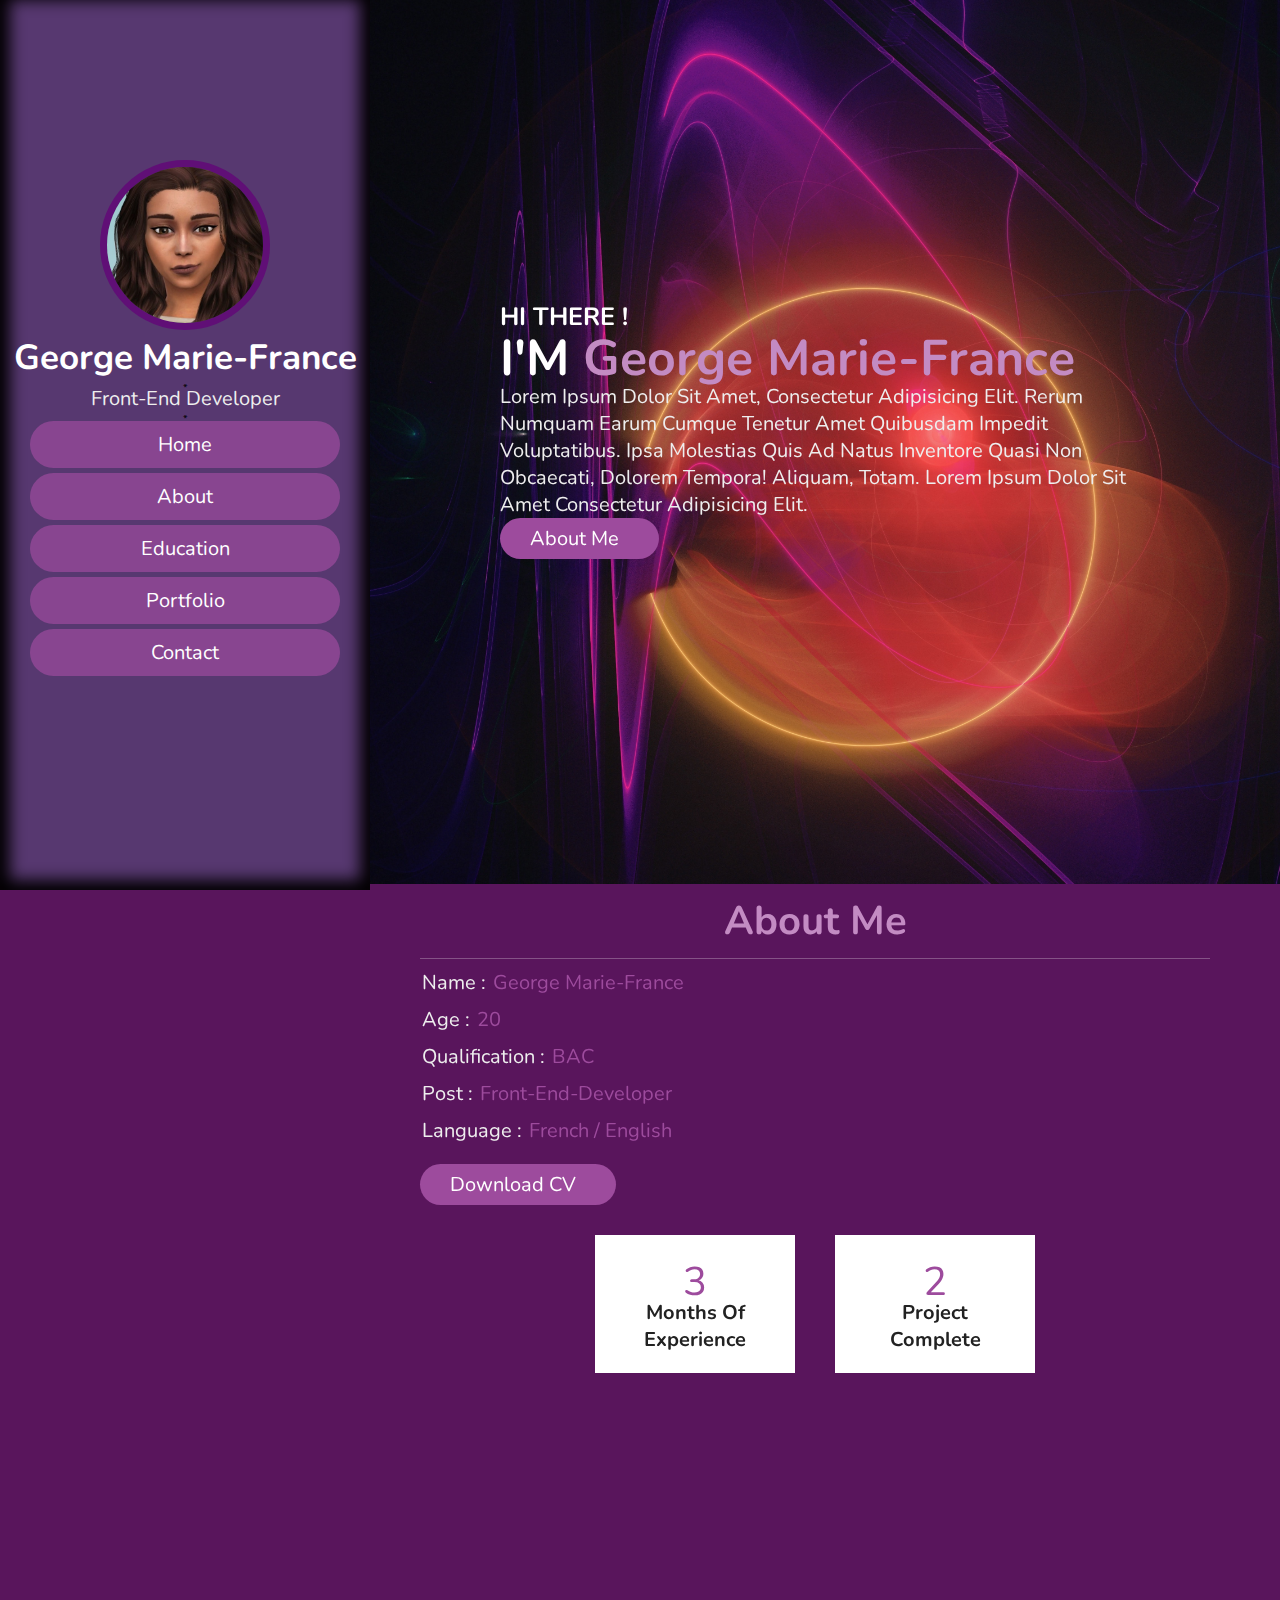
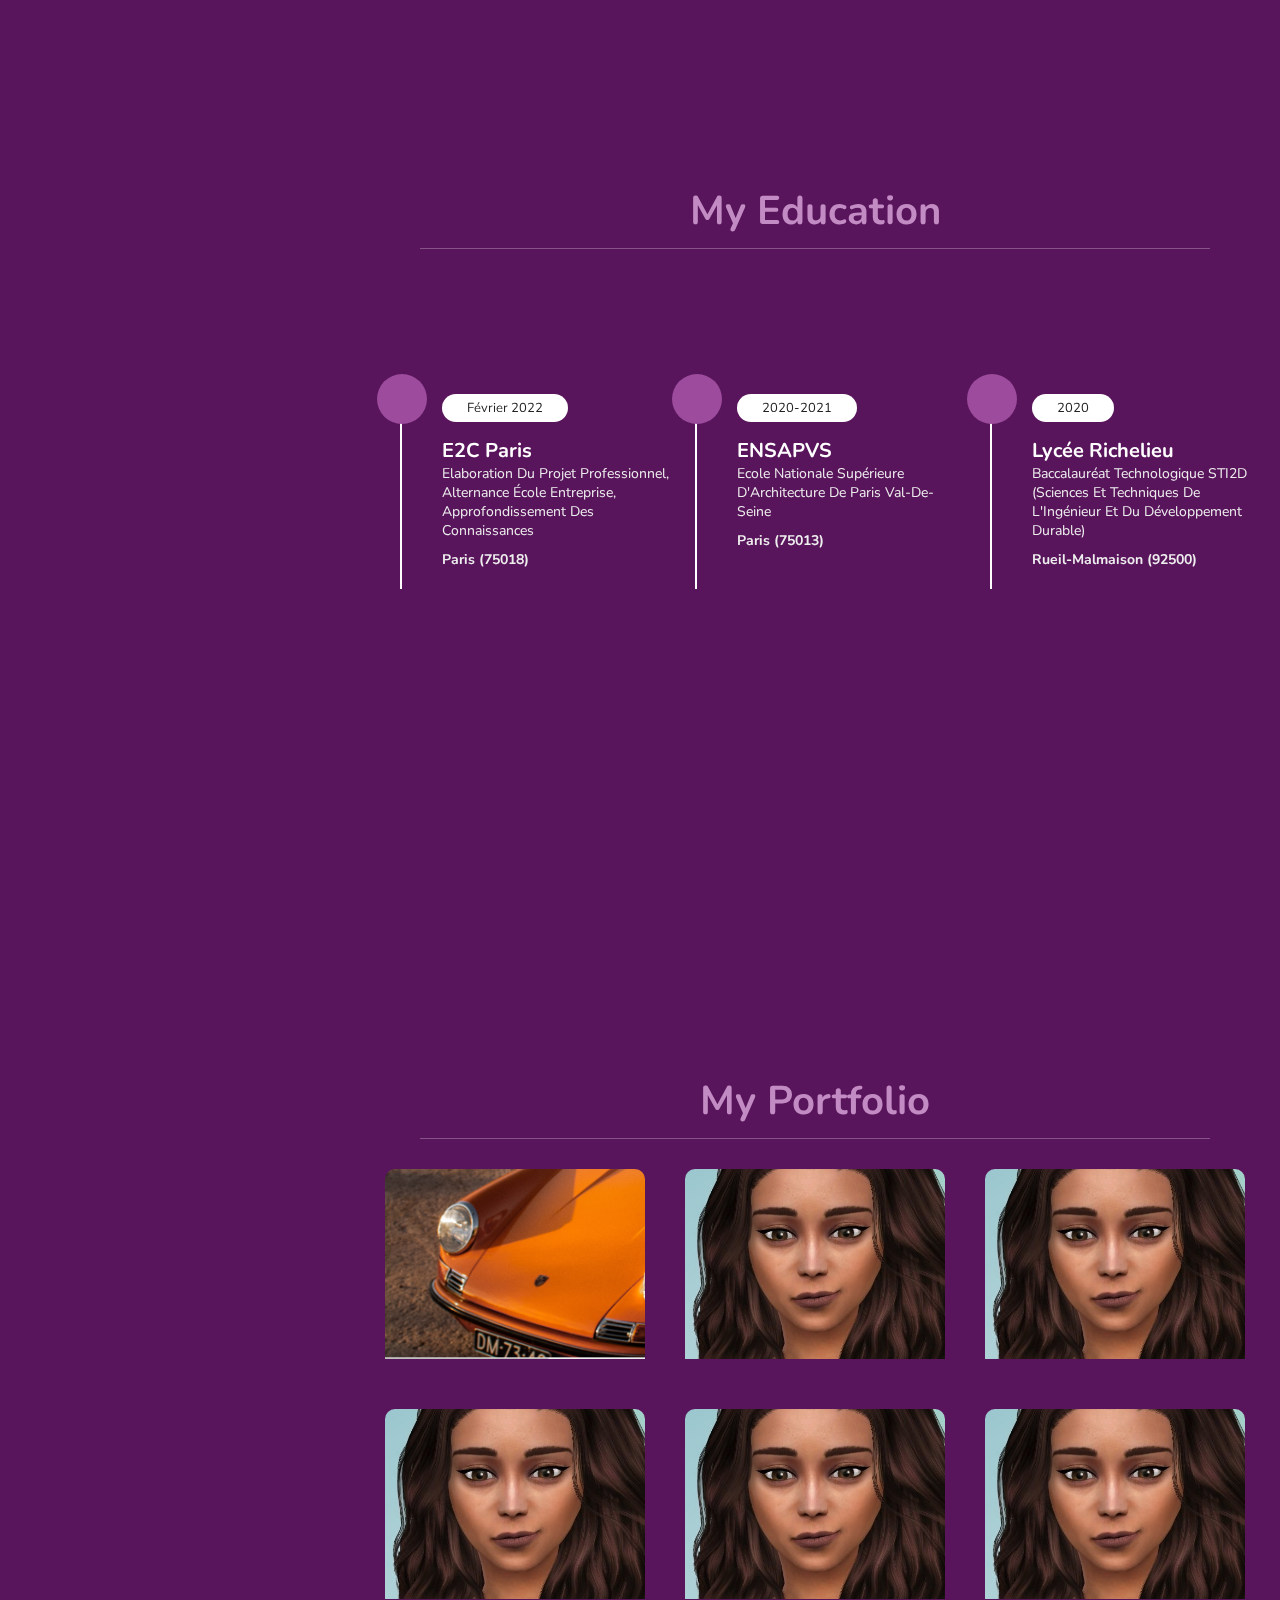
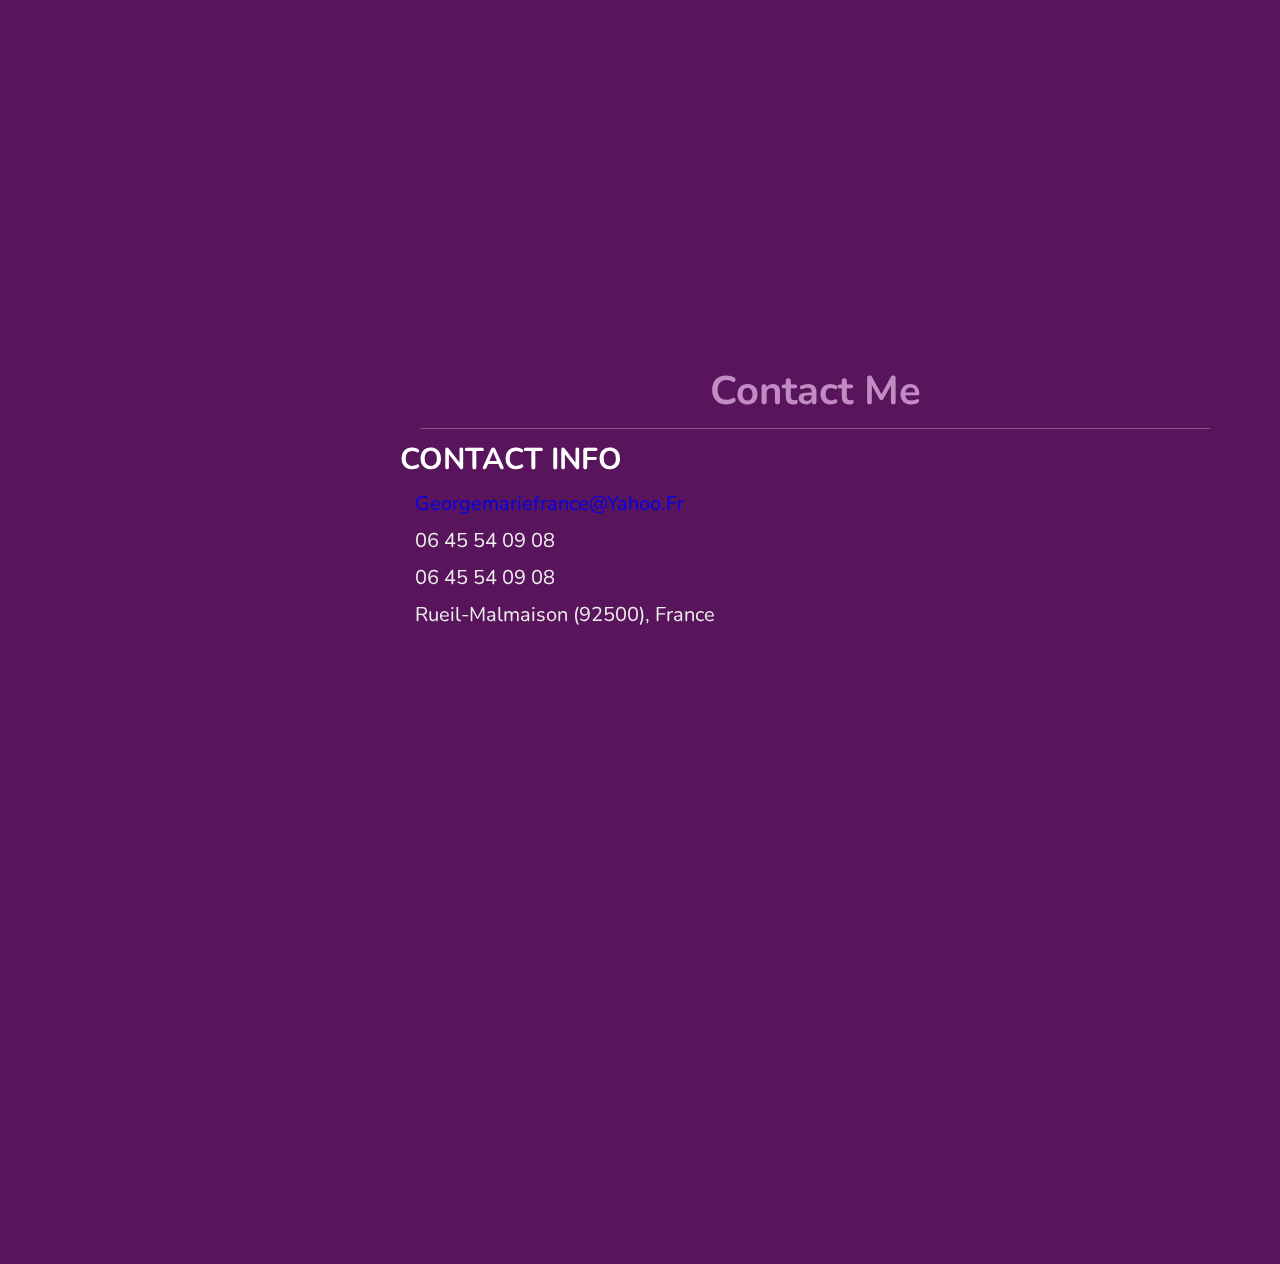
<file: index.html>
<!DOCTYPE html>
<html lang="en">
<head>
    <meta charset="UTF-8">
    <meta http-equiv="X-UA-Compatible" content="IE=edge">
    <meta name="viewport" content="width=device-width, initial-scale=1.0">
    <title>Portfolio_Marie</title>

    <link rel="icon" href="./images/doigt-scrolltop.png">

    <!-- CDN font-awesome link -->
    <link rel="stylesheet" href="https://cdnjs.cloudflare.com/ajax/libs/font-awesome/6.1.1/css/all.min.css" integrity="sha512-KfkfwYDsLkIlwQp6LFnl8zNdLGxu9YAA1QvwINks4PhcElQSvqcyVLLD9aMhXd13uQjoXtEKNosOWaZqXgel0g==" crossorigin="anonymous" referrerpolicy="no-referrer" />">

    <!-- Custom CSS -->
    <link rel="stylesheet" href="style.css">
</head>
<body>
   <div class="img">
    </div>
    <!-- background image ends -->
<!-- header section starts -->
    <header>

        <div class="user">
            <img src="./images/imageProfil.jpg" alt="image de profil de mon portfolio">
            <h3 class="name">George Marie-France</h3>*
            <p class="post">Front-end developer</p>*
        </div>

    <nav class="navbar">
        <ul>
            <li><a href="#home">home</a></li>
            <li><a href="#about">about</a></li>
            <li><a href="#education">education</a></li>
            <li><a href="#portfolio">portfolio</a></li>
            <li><a href="#contact">contact</a></li>
        </ul>
    </nav>
    </header>

<!-- header section ends -->

<div id="menu" class="fas fa-bars"></div>

<!-- home section starts -->

<section class="home" id="home">
    <h3>HI THERE !</h3>
    <h1>I'M <span>George Marie-France</span></h1>
    <p>Lorem ipsum dolor sit amet, consectetur adipisicing elit. Rerum numquam earum cumque tenetur amet quibusdam impedit voluptatibus. Ipsa molestias quis ad natus inventore quasi non obcaecati, dolorem tempora! Aliquam, totam. Lorem ipsum dolor sit amet consectetur adipisicing elit.
    </p>
    <a href="#about"><button class="btn">about me <i class="fas fa-user"></i></button></a>
</section>

<!-- home section ends -->

<!-- about section starts -->

<section class="about" id="about">

<h1 class="heading"> <span>about</span> me </h1>

<div class="row">
    <div class="info">
        <h3> <span> name : </span> George Marie-France</h3>
        <h3> <span> age : </span> 20</h3>
        <h3> <span> qualification : </span> BAC </h3>
        <h3> <span> post : </span> Front-End-developer </h3>
        <h3> <span> language : </span> french / English </h3>
        <a href="#"><button class="btn"> Download CV <i class="fas fa-download"></i></button></a>
    </div>

    <div class="counter">
        <div class="box">
            <span>3</span>
            <h3>months of experience</h3>
        </div>

        <div class="box">
            <span>2</span>
            <h3>Project complete</h3>
        </div>

      <!--  <div class="box">
            <span>x+</span>
            <h3>projects complete</h3>
        </div>

        <div class="box">
            <span>x+</span>
            <h3>happy clients</h3>
        </div>

        <div class="box">
            <span>x+</span>
            <h3>awards won</h3>
        </div>

    </div> -->

</div>

</section>

<!-- about section ends -->

<!-- education section starts -->

<section class="education" id="education">

<h1 class="heading">my <span>education</span> </h1>

<div class="box-container">

    <div class="box">
        <i class="fas fa-graduation-cap"></i>
        <span>février 2022</span>
        <h3>E2C Paris</h3>
        <p>Elaboration du projet professionnel, alternance école entreprise, approfondissement des connaissances 
        <p class="bold">Paris (75018)</p> 
        </p>
    </div>

    <div class="box">
        <i class="fas fa-graduation-cap"></i>
        <span>2020-2021</span>
        <h3>ENSAPVS</h3>
        <p>Ecole Nationale Supérieure d'Architecture de Paris Val-de-Seine</p>
        <p class="bold">Paris (75013)</p>
    </div>

    <div class="box">
        <i class="fas fa-graduation-cap"></i>
        <span>2020</span>
        <h3>Lycée Richelieu</h3>
        <p>Baccalauréat technologique STI2D (Sciences et Techniques de l'Ingénieur et du Développement Durable)</p>
        <p class="bold">Rueil-Malmaison (92500)</p>
    </div>
</div>

</section>
<!-- education section ends -->

<!-- portfolio section starts -->

<section class="portfolio" id="portfolio">

<h1 class="heading">my <span>portfolio</span> </h1>

<div class="box-container">

    <div class="box">
        <a href="./2_training_design_shop/index.html" target="blank">
           <img src="./images/Capture.PNG" alt=""> 
        </a>
        
    </div>

    <div class="box">
        <img src="./images/imageProfil.jpg" alt="">
    </div>

    <div class="box">
        <img src="./images/imageProfil.jpg" alt="">
    </div>

    <div class="box">
        <img src="./images/imageProfil.jpg" alt="">
    </div>

    <div class="box">
        <img src="./images/imageProfil.jpg" alt="">
    </div>

    <div class="box">
        <img src="./images/imageProfil.jpg" alt="">
    </div>
</div>
    
</section>

<!-- portfolio section ends -->

<!-- contact section starts -->

<section id="contact" class="contact">

<h1 class="heading"> <span>contact</span> me </h1>

<div class="row">

    <div class="content">

        <h3 class="title">contact info</h3>

        <div class="info">
            <h3> <i class="fas fa-envelope"></i><a href="mailto:georgemariefrance@yahoo.fr">georgemariefrance@yahoo.fr</a></h3>
            <h3> <i class="fas fa-phone"></i> 06 45 54 09 08 </h3>
            <h3> <i class="fas fa-phone"></i> 06 45 54 09 08 </h3>
            <h3> <i class="fas fa-map-marker-alt"></i> Rueil-Malmaison (92500), France </h3>
        </div>

       <!-- <form action="">

            <input type="text" placeholder="name" class="box">
            <input type="email" placeholder="email" class="box">
            <input type="text" placeholder="project" class="box">
            <textarea name="" id="" cols="30" rows="10" class="box message" placeholder="message"></textarea>
            <button type="submit" class="btn"> send <i class="fas fa-paper-plane"></i> </button>

        </form> -->

    </div>

</div>

</section>

<!-- contact section ends -->



<!-- scroll top button -->

<a href="#home" class="top">
    <img src="./images/doigt-scrolltop.png" alt="">
</a>




    <!-- jquery cdn link-->
    <script src="https://cdnjs.cloudflare.com/ajax/libs/jquery/3.6.0/jquery.js"></script>
    <!-- custon js file link -->
    <script src="main.js"></script>

</body>
</html>
</file>
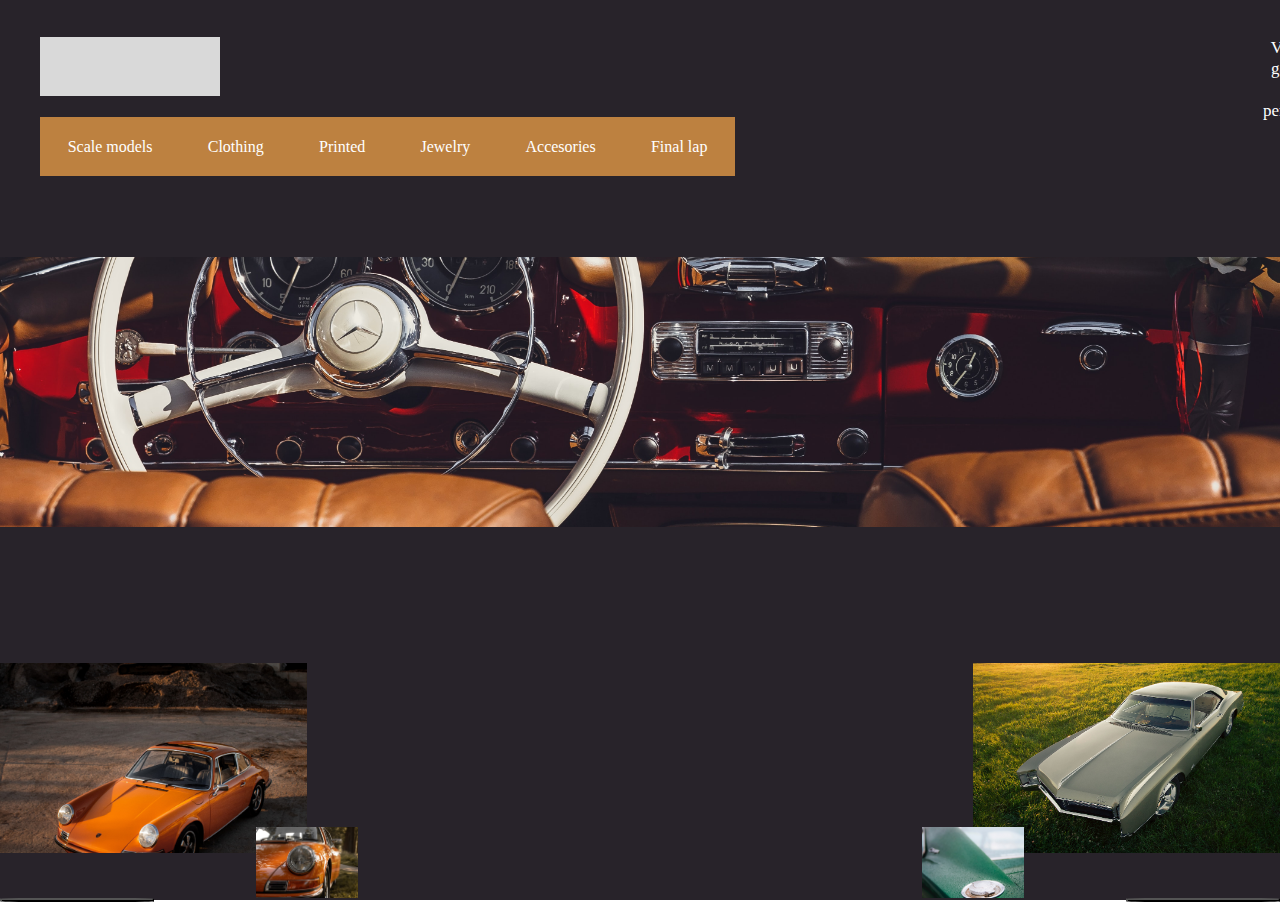
<file: 2_training_design_shop/index.html>
<!DOCTYPE html>
<html lang="en">
<head>
    <meta charset="UTF-8">
    <meta http-equiv="X-UA-Compatible" content="IE=edge">
    <meta name="viewport" content="width=device-width, initial-scale=1.0">
    <title>Training</title>
    <link rel="stylesheet" href="style.css">
</head>
<body>
    <div id="shop">
        <div id="logo"></div>
        <div id="navbar">
            <p>Scale models</p>
            <p>Clothing</p>
            <p>Printed</p>
            <p>Jewelry</p>
            <p>Accesories</p>
            <p>Final lap</p>
        </div>
        <div id="menu">
            <p>Voici le shopcar : vous pourrez retrouver notre large gamme de voiture retro en passant de la Pontiac à la Riviera. De plus, tous nos modèles sont personnalisables sur demande, selon vos préférences.</p> 
        </div>
        <div id="main_img">
            <img id="main_img1" src="./images/dashboard.jpg" alt="">
        </div>
        
        <div id="car">
            <div id="car1">
                <img class="img1" src="./images/c1.jpg" alt="">
                <img class="img2" src="./images/c2.jpg" alt="">
                <button class="btn" id="btn1"></button>
            </div>
            <div id="car2">
                <img class="img1" src="./images/car1.jpg" alt="">
                <img class="img2" src="./images/car2.jpg" alt="">
                <button class="btn" id="btn2"></button>
            </div>
        </div>
        
    </div>
</body>
</html>
</file>
<file: style.css>
@import url('https://fonts.googleapis.com/css2?family=Nunito:wght@200;300;400;600&display=swap');

:root{
    --yellow:#f9ca24;
    --violet:rgb(157, 75, 157);
    --darkviolet:rgb(96, 15, 118);
}

*{
    font-family: 'Nunito', sans-serif;
    box-sizing: border-box;
    margin:0; margin-top: -1rem;
    padding:0;
    text-decoration:none;
    outline:none; border:none;
    text-transform:capitalize;
    transform:all .2s linear;
}

*::selection{
    background:var(--violet);
    color: wheat;
}

html{
    font-size:62.5%;
    overflow-x:hidden;
}

html::-webkit-scrollbar{
    width:1.4rem;
}

html::-webkit-scrollbar-track{
    background:#fff;
}

html::-webkit-scrollbar-thumb{
    background:var(--violet);
}

body{
    background:#59155c;
    overflow-x:hidden;
    padding-left:35rem;
}

.img{
    min-height: 100%;
    width: 100%;
    background-image: url(./images/komarov-egor-sYwDefjO7fI-unsplash.jpg);
    background-size:contain;
    position:fixed;
    z-index: -1000;
}

section{
    min-height:100vh;
    padding:1rem;
}

.btn{
    padding: .7rem 3rem;
    background: var(--violet);
    color:#fff;
    cursor:pointer;
    margin-top: 1rem;
    font-size: 2rem;
    border-radius: 5rem;
    transition: 1s;
}

.btn i{
    padding: 0.5rem;
    font-size:1.8rem;
    transition: 1s;
}

.btn:hover{
    background: rgb(195, 139, 195);
}

.heading{
    text-align: center;
    margin: 0 6rem;
    font-size: 4rem;
    padding:1rem;
    border-bottom: .1rem solid #fff4;
    color:#fff;
}

.heading {
    color:rgb(195, 139, 195);
}

header{
    position:fixed;
    top:0; left:0; 
    z-index: 1000;
    height:100%;
    width:37rem;
    background:#573870;
    display:flex;
    align-items:center;
    justify-content:center;
    flex-flow:column;
    text-align:center;
    transition: 1s;
    box-shadow: inset 0px 0px 15px 10px #030103;
}

header .user img{
    height:17rem;
    width:17rem;
    border-radius:50%;
    object-fit:cover;
    margin-bottom:1rem;
    border:.7rem solid var(--darkviolet);
}

header .user .name{
    font-size:3.5rem;
    color:#fff;
}

header .user .post{
    font-size:2rem;
    color:#eee;
}

header .navbar{
    width:100%;
}

header .navbar ul{
    list-style:none;
    padding:1rem 3rem;
}

header .navbar ul li a{
    display:block;
    padding:1rem;
    margin:1.5rem 0;
    background: rgba(157, 75, 157, 0.704);
    color:#fff;
    font-size:2rem;
    border-radius:5rem;
    transition: 1s;
}

header .navbar ul li a:hover{
    background:rgb(195, 139, 195);
    transition: 1s;
    color: var(--darkviolet);
}

#menu{
    position:fixed;
    top:2rem; right:2rem;
    background:#333;
    color:#fff;
    cursor:pointer;
    font-size:2.5rem;
    padding:1rem 1.5rem;
    z-index:1000;
    display:none;
}

.home{
    display: flex;
    justify-content: center;
    flex-flow: column;
    padding: 0 15rem;
}

.home h3{
    font-size:2.5rem;
    color:#fff;
}

.home h1{
    font-size:5rem;
    color:#fff;
}

.home h1{
    font-size:5rem;
    color:#fff;
}

.home h1 span{
    color:rgb(195, 139, 195);
}

.home p{
    font-size:2rem;
    color:#eee;
    padding:1 rem 0;
}

.about .row{
    
    display: flex;
    align-items: center;
    justify-content: center;
    flex-wrap: wrap;
    padding: 1rem 0;
}

.about .row .info{
    flex:1 1 48rem;
    padding:2rem 1rem;
    padding-left: 6rem;
}

.about .row .info h3{
    font-size:2rem;
    color:var(--violet);
    padding:1rem 0;
    font-weight:normal;
}

.about .row .info h3 span{
    color: #eee;
    padding:0.2rem;
}

.about .row .counter{
    flex:1 1 48rem;
    display: flex;
    justify-content: center;
    flex-wrap: wrap;
}

.about .row .counter .box{
    width:20rem;
    background: #fff;
    text-align: center;
    padding:2rem;
    margin: 2rem;
}

.about .row .counter .box span{
    font-size:4rem;
    color:var(--violet);
}

.bold{
    font-size: 50rem;
    font-weight: bold;
}

.about .row .counter .box h3{
    font-size:2rem;
    color:#222;
}

.education .box-container{
    display: flex;
    justify-content: space-between;
    flex-wrap: wrap;
    margin-top: 10rem;
    padding:1rem 0;
    padding-left: 3rem;
}

.education .box-container .box{
    width:27rem;
    margin:4rem 1rem;
    padding-left: 4rem;
    border-left: .2rem solid #fff;
    position: relative;
}

.education .box-container .box span{
    font-size:1.3rem;
    background: #fff;
    color: #222;
    border-radius: 5rem;
    padding:.5rem 2.5rem;
}

.education .box-container .box h3{
    font-size: 2rem;
    color:#fff;
    padding-top: 1.5rem;
    margin-top: .5rem;
}

.education .box-container .box p{
    font-size: 1.4rem;
    color:#eee;
    padding: 1rem 0;
}

.education .box-container .box i{
    position:absolute;
    top:-1.5rem; left:-2.5rem;
    height:5rem;
    width:5rem;
    border-radius: 50%;
    line-height: 5rem;
    text-align:center;
    font-size:2rem;
    color:#fff;
    background: var(--violet);
}

.portfolio .box-container{
    display: flex;
    align-items: center;
    justify-content: center;
    flex-wrap: wrap;
    padding: 2rem 0;
}

.portfolio .box-container .box{
    height:20rem;
    width: 26rem;
    border-radius: 1rem;
    margin:2rem;
    overflow: hidden;
    cursor: pointer;
}

.portfolio .box-container .box img{
    height: 100%;
    width: 100%;
    object-fit: cover;
}

.portfolio .box-container .box:hover img{
    transform: scale(1.2);
}

.contact .row{
    display: flex;
    align-items: center;
    justify-content: center;
    flex-wrap: wrap;
}

.contact .row .content{
    flex:1 1 30rem;
    padding:4rem;
    padding-bottom: 0;
}

.contact .row form{
    flex:1 1 45rem;
    padding:2rem;
    margin:2rem;
    margin-bottom: 4rem;
}

.contact .row form .box{
    padding:1.5rem;
    margin:1rem 0;
    background: #3333;
    color:#fff;
    text-transform:none;
    font-size:1.7rem;
    width: 100%;
}

.contact .row form .box::placeholder{
    text-transform: capitalize;
}

.contact .row form .message{
    height: 15rem;
    resize: none;
}

.contact .row .content .title{
    text-transform: uppercase;
    color:#fff;
    font-size: 3rem;
    padding-bottom: 2rem;
}

.contact .row .content .info h3{
    display: flex;
    align-items: center;
    font-size: 2rem;
    color: #eee;
    padding: 1rem 0;
    font-weight: normal;
}

.contact .row .content .info h3 i{
    padding-right: 1.5rem;
    color:var(--violet); 
}

.top{
    position:fixed;
    height: 5rem;
    width: 10rem;
    bottom:7.5rem; right:-18rem;
    z-index: 100;
    display: none;
}






 





























/* media queries*/

@media (max-width:1200px){

    html{
        font-size:55%;
    }

    .home{
        padding:1rem 4rem;
    }
}

@media (max-width:991px){

    header{
        left:-120%;
    }

    #menu{
        display:block;
    }

    header.toggle{
        left:0%;
    }

    body{
        padding: 0;
    }
}

@media(max-width:768px){

    html{
        font-size: 50%;
    }

}

@media(max-width:400px){

    header{
        width: 100vw;
    }

    .heading{
        margin:0.3rem;
    }

    .about .row .counter .box{
        width:100%;
    }

    .education .box-container .box{
        width:100%;
    }

    .portfolio .box-container .box{
        width: 100%;
    }

    
    .contact .row form{
        margin:3rem 0;
    }
}
</file>
<file: 2_training_design_shop/style.css>
*{
    box-sizing:border-box;
    margin:0;
    padding:0;
}

#shop{
    width: 100vw;
    height: 100vh;
    background: #28232A;
    position: relative;
    display: flex;
    flex-direction: column;
    justify-content: flex-end;
}

#logo{
    width: 20%;
    height: 10%;
    background-color: #D9D9D9;
    position: absolute;
    width: 180px;
    height: 59px;
    left: 40px;
    top: 37px;
}

#navbar{
    width: 40%;
    height: 10%;
    background-color: #BD8140;
    position: absolute;
    width: 695px;
    height: 59px;
    left: 40px;
    top: 117px;
    display: flex;
    justify-content: space-around;
    align-items: center;
    color: white;
}

#menu{
    position: absolute;
    width: 30%;
    height: 40%;
    left: 1241px;
    top: 37px;

    font-family: 'Inter';
    font-style: normal;
    font-weight: 400;
    font-size: 17px;
    line-height: 21px;
    text-align: right;
    color: white;
}


#main_img{
    width: 100vw;
    height: 30vh;
    /*border: 1px solid #000000;*/
}

#main_img1{
    width: 100%;
    height: 30%;
    left: 0px;
    top: 257px;
    background-image: url(./images/dashboard.jpg);
    position: fixed;
    object-fit: cover;
    background-attachment: scroll, local;
}

#car{
    display: flex;
    align-items: flex-end;
    justify-content: space-between;

}
#car1{
    width: 40%;
    height: 40%;
    /*border: solid 2px white;*/
    display: flex;
    flex-direction: column;
    
}

#car1 .img1{
    width: 60%;
    height: 80%;
    object-fit: cover;
    
}

#car1 .img2{
    width: 20%;
    height: 30%;
    object-fit: cover;
    margin-left: 50%;
    margin-top: -5%;
}

#car2{
    width: 40%;
    height: 40%;
    /*border: solid 2px white;*/
    display: flex;
    flex-direction: column;
    align-items: flex-end;
}

#car2 .img1{
    width: 60%;
    height: 80%;
    object-fit: cover;
    
}

#car2 .img2{
    width: 20%;
    height: 30%;
    object-fit: cover;
    margin-right: 50%;
    margin-top: -5%;
}

.btn{
    width: 30%;
    height: 10%;
    border-radius: 20%;
    background-color: #D9D9D9;
    color: #BD8140
}
</file>
